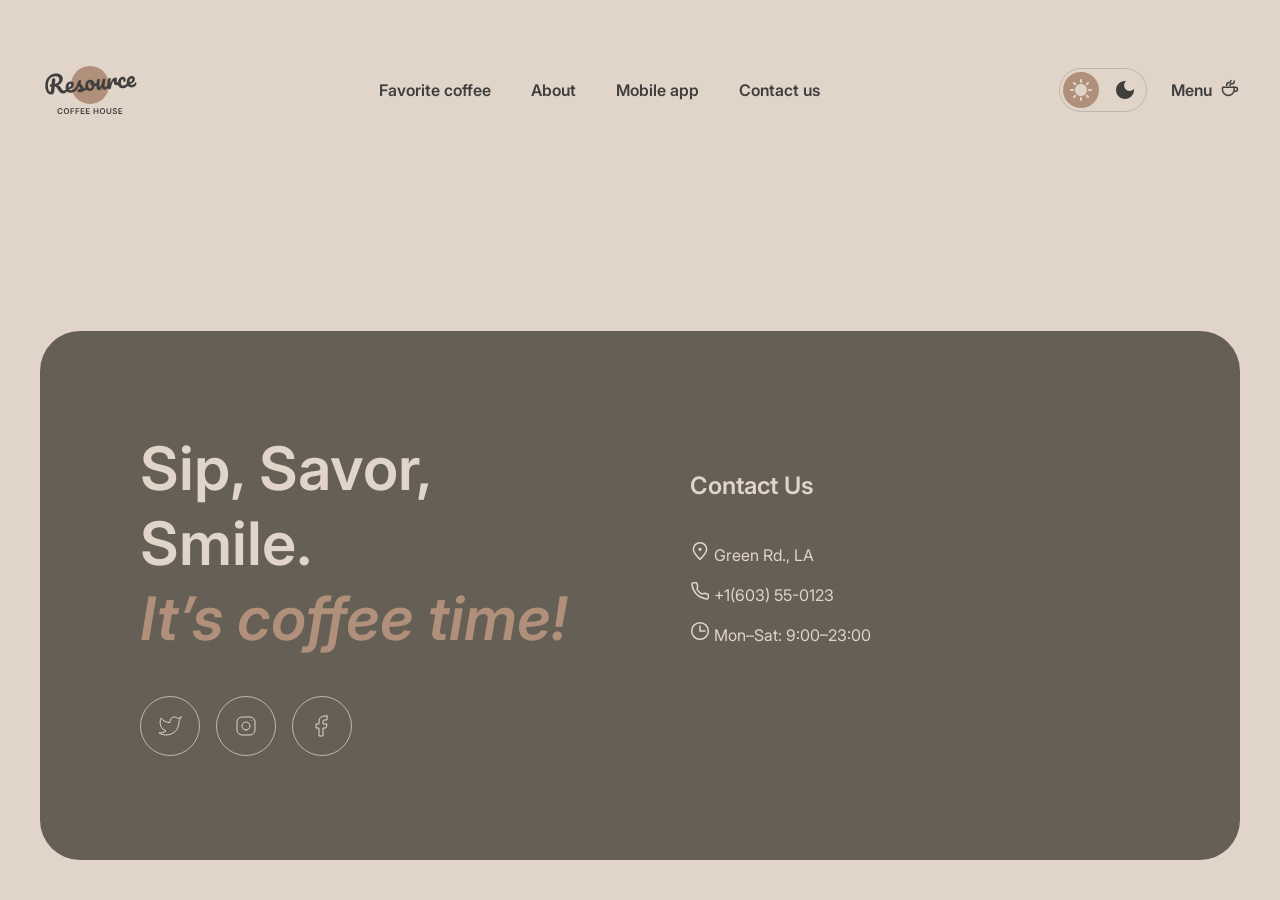
<file: index.html>
<!DOCTYPE html>
<html lang="en">
<head>
    <meta charset="UTF-8">
    <meta name="viewport" content="width=device-width, initial-scale=1.0">
    <link rel="stylesheet" href="styles.css">
    <link rel="icon" href="assets/favicon/favicon.svg" type="image/svg+xml">
    <link rel="icon" href="assets/favicon/favicon.ico" sizes="any">
    <link rel="apple-touch-icon" href="assets/favicon/apple-touch-icon.png">
    <title>Coffee House</title>
</head>
<body>
    <header class="header container">
        <div class="logo">
            <a href="index.html" class="logo__link" aria-label="Resource Coffee House — Home">
                <img src="assets/icons/logo.svg" alt="Resource Coffee House" class="logo__img">
                <h1>Resorce Coffee House</h1>
            </a>
        </div>
        <nav class="nav nav--main" aria-label="main navigation">
            <ul class="nav__list">
                <li><a href="#favorite">Favorite coffee</a></li>
                <li><a href="#about">About</a></li>
                <li><a href="#mobile">Mobile app</a></li>
                <li><a href="#contacts">Contact us</a></li>
            </ul>
        </nav>
        <div class="menu-holder">
            <div class="theme-toggle-wrapper">
                <button type="button" class="theme-toggle" aria-label="Switch theme">
                    <img src="assets/icons/Light.svg" alt="Light Theme" class="light__toggle">
                    <img src="assets/icons/Dark.svg" alt="Dark Theme" class="dark__toggle">              
                </button>
            </div>
            <div class="menu-link">
                <a href="сoffee.html" class="menu-link__anchor">
                    Menu
                    <span class="menu-link__icon">
                        <img src="assets/icons/coffee-cup.svg" alt="Coffee Cup" class="coffee_cup_icon">
                    </span>
                </a>
            </div>
        </div>     
    </header>
    <main class="container">
        <section class="hero" id="hero">
            <div class="container"></div>
        </section>
        <section class="favorite" id="favorite">
            <div class="container"></div>
        </section>
        <section class="about" id=about">
            <div class="container"></div>
        </section>
        
        <section class="mobile-app" id="mobile">
            <div class="container"></div>
        </section> 
        
    </main>
    <footer class="footer container" id="contacts">
        <div class="footer-container">
            <div class="footer-cell">
                <div class="footer-offer">
                    <p class="offer">Sip, Savor, Smile.</p>
                    <p class="offer accent">It’s coffee time!</p>
                </div>
                <div class="offer-social">
                    <img src="assets/icons/button-icon-light.svg" alt="icon-twitter" class="icon-social">
                    <img src="assets/icons/button-icon-light (1).svg" alt="icon-instagram" class="icon-social">
                    <img src="assets/icons/button-icon-light (2).svg" alt="icon-meta" class="icon-social">
                </div>
            </div>
            <div class="footer-cell">
                <h3>Contact Us</h3>
                <ul class="footer__list">
                    <li>
                        <img src="assets/icons/pin-alt.svg" alt="pin-alt">  Green Rd., LA                        
                    </li>
                    <li>
                        <img src="assets/icons/phone.svg" alt="phone">  +1(603) 55-0123                        
                    </li>
                    <li>
                        <img src="assets/icons/clock.svg" alt="clock">  Mon–Sat: 9:00–23:00                        
                    </li>
                </ul>
            </div>
        </div>
    </footer>    
</body>
</html>
</file>
<file: styles.css>
@charset "utf-8";

* {
    box-sizing: border-box;
    padding: 0;
}

@font-face {
  font-family: "Inter";
  src: url("assets/fonts/Inter_24pt-SemiBold.ttf");
  font-weight: 600;
  font-style: normal;
  font-display: swap;
}
@font-face {
  font-family: "Inter";
  src: url("assets/fonts/Inter_24pt-SemiBoldItalic.ttf");
  font-weight: 600;
  font-style: italic;
  font-display: swap;
}
@font-face {
  font-family: "Inter";
  src: url("assets/fonts/Inter_24pt-Regular.ttf") format("truetype");
  font-weight: 400;
  font-style: normal;
  font-display: swap;
}

@font-face {
  font-family: "Inter";
  src: url("assets/fonts/Inter_24pt-Medium.ttf") format("truetype");
  font-weight: 500;
  font-style: normal;
  font-display: swap;
}


html {
    scroll-behavior: smooth;
    overflow-x: hidden;
}

body {
    display: flex;
    flex-direction: column;
    justify-content: space-between;
    background-color: var(--background-page);
    margin: 0 auto;
    padding: 2.5rem;
    min-height: 100vh;    
    width: 100%;
    font-family: "Inter", system-ui, sans-serif;
    font-weight: 400;
}

h1 {      
    font-weight: 600;
    font-size: 72px;
    line-height: 105%;
    display: none;
}

h2 {    
  font-weight: 600;
  font-size: 62px;
  line-height: 125%;  
}

h3 {  
  font-weight: 600;
  font-size: 24px;
  line-height: 125%;
  margin: 2.5rem 0;
}

em {
  font-style: italic;
  font-weight: 600;
}

:root {
    --text-primary: #403F3D;
    --text-inverse: #E1D4C9;
    --text-accent: #B0907A;
    --background-page: #E1D4C9;
    --background-container: #665F55;
    --background-overlay: rgb(64 63 61 / 80%);
    --border-primary: #C1B6AD;
    --border-inverse: #665F55;
    --dark-text-primary: #E1D4C9;
    --dark-text-inverse: #E1D4C9;
    --dark-text-accent: #B0907A;
    --dark-background-page: #292826;
    --dark-background-container: #403F3D;
    --dark-background-overlay: rgb(41 40 38 / 80%);
    --dark-border-primary: #665F55;
    --dark-border-inverse: #C1B6AD;
    font-family: "Inter", system-ui, sans-serif;
}

.container {
    display: flex;
    justify-content: space-between;
    align-items: center;
    max-width: 1440px;
    width: 100%;
    margin: 0 auto;    
}
 
.a {
    text-decoration: none;
}

.header {
    display: flex;
    flex-direction: row;
    align-items: center;
    justify-content: space-between;
    width: 100%;
    max-width: 90rem;
    margin: 0 auto;
    padding: 1.25rem 0;
    min-height: 6.25rem;
}
.logo {
  display: flex;
  flex: 0 0 auto;
  align-items: center;
  width: 6.25rem;
  height: 3.75rem;
}

.logo__link {
  display: inline-flex;
  align-items: center;
  text-decoration: none;
}

.logo__img {
  display: block;
  height: 3.75rem;
  width: auto;
}

.nav {
    display: flex;
    flex: 1 1 auto;
    justify-content: center;
    padding: 0 1.25rem;
}

.nav__list {
  display: flex;
  flex-direction: row;
  align-items: center;
  justify-content: center;
  gap: 2.5rem;
  margin: 0;
  padding: 0;
  list-style: none;
}

.nav__list a {
  display: inline-block;
  padding: 0.5rem 0;  
  font-weight: 600;
  font-size: 1rem;
  color: var(--text-primary);
  text-decoration: none;
  transition: color 0.2s ease;
}

.nav__list a:hover {
  color: var(--text-accent);
}

.menu-holder {
    flex: 0 0 auto;
    display: flex;
    flex-direction: row;
    justify-content: space-between;
    max-width: 11.5rem;
    gap: 1.5rem;
}

.theme-toggle {
  display: flex;
  flex-direction: row;
  justify-content: space-between;
  background-color: var(--background-page);
  color: var(--text-primary);
  width: 5.5rem;
  height: 2.75rem;
  padding: 0.2rem;  
  border: 1px solid var(--border-primary);
  transition: border-color 0.2s ease;
  border-radius: 999px;  
  cursor: pointer;
}

.theme-toggle:hover {
  border-color: var(--text-primary);
  color: var(--text-accent);

}

.theme-toggle:focus-visible {
  outline: 2px solid var(--text-primary);
  color: var(--text-accent);
  outline-offset: 2px;
}

.menu-link {
    display: flex;
    align-items: center;
}

.menu-link__anchor {
  display: inline-flex;
  align-items: center;
  gap: 0.5rem;
  font-size: 1rem;
  color: var(--text-primary);
  font-weight: 600;
  text-decoration: none;
  transition: color 0.2s ease;
}
.menu-link__anchor:hover {
  color: var(--text-accent);
}

.main {
  flex: 1 0 auto;
}

.footer {
  display: flex;
  align-items: center; 
  width: 100%;    
  padding: 6.25rem;
  border-radius: 40px;  
  background: var(--background-container);
  color: var(--text-inverse);  
}

.footer-container {
  display: flex;
  flex-direction: row;
  justify-content: space-between;
  gap: 6.25rem;
  width: 100%;
}

.footer-cell {
  flex: 1 1 33.125rem;
  min-width: 0;
}

.footer__list{
  display: flex;
  flex-direction: column;
  list-style: none;
  gap: 1rem;
  margin: 0;
  padding: 0;
}

.offer {
  font-size: 60px;
  font-weight: 600;
  line-height: 125%;
  margin: 0;
}

.footer-offer {
  margin-bottom: 2.5rem
}

.accent {
  font-style: italic;
  color: var(--text-accent)
}

.icon-social {
  margin-right: 0.75rem;
}

.grid {
  display: grid;
  grid-template-columns: repeat(4, 1fr);
  grid-template-rows: repeat(2, auto);
  gap: 1.5rem;
}

.grid > * {
  padding: 1rem;
  background: var(--background-container);
  color: var(--text-inverse);
  border-radius: 0.5rem;
}

@media (max-width: 1200px) {
  .footer-container {
    gap: 2.5rem;
  }
}

@media (max-width: 768px) {
  .footer-container {
    flex-direction: column;
    gap: 2.5rem;
  }

  .footer-cell {
    flex: 1 1 auto;
    width: 100%;
  }

  .footer {
    padding: 3rem 1.25rem;
  }
}
</file>
